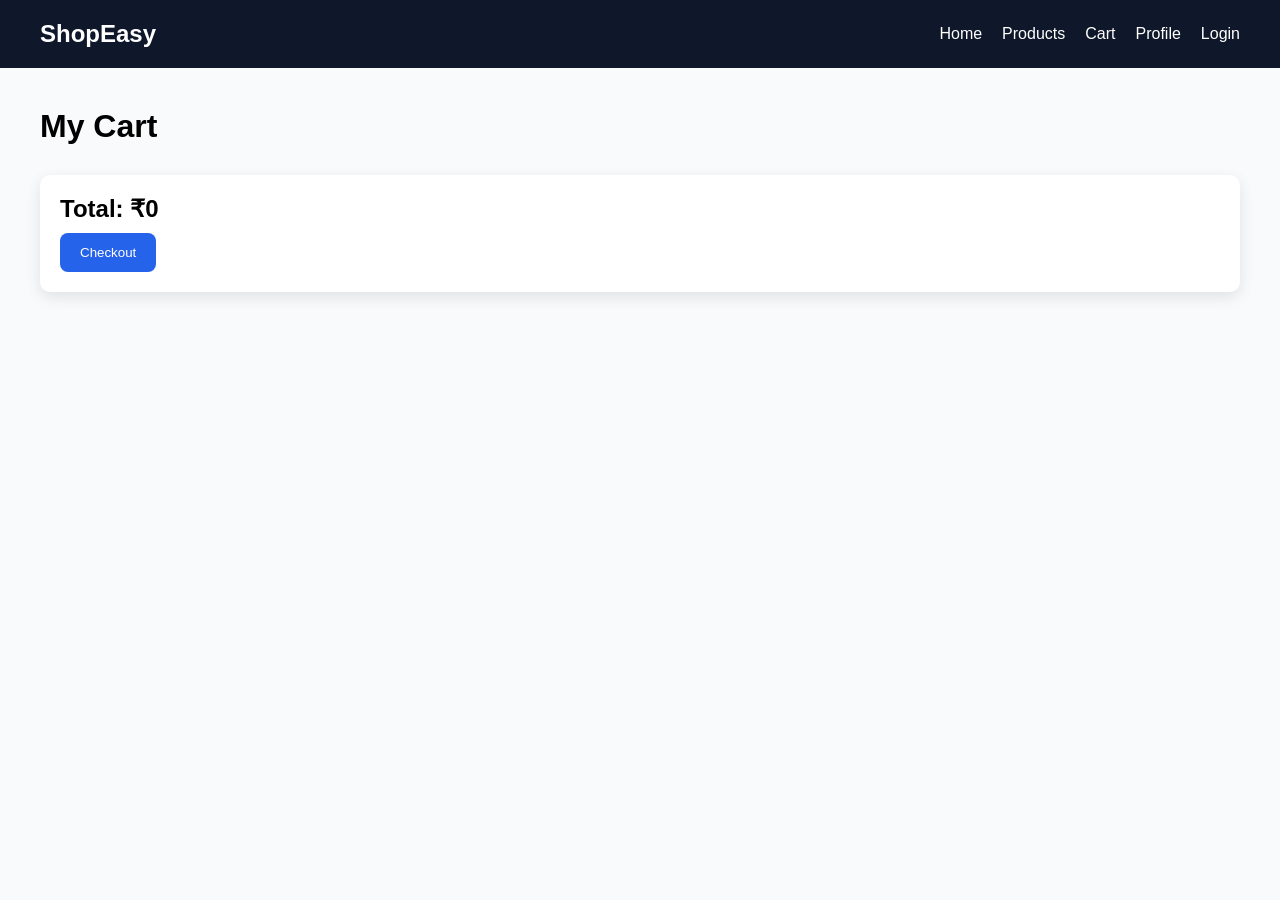
<file: cart.html>
<!DOCTYPE html>
<html lang="en">
<head>
<meta charset="UTF-8">
<meta name="viewport" content="width=device-width, initial-scale=1.0">
<title>Cart - ShopEasy</title>

<link rel="stylesheet" href="cart.css">
</head>

<body>

<nav>
    <h2>ShopEasy</h2>

    <ul>
    <li><a href="index.html">Home</a></li>
    <li><a href="products.html">Products</a></li>
    <li><a href="cart.html">Cart</a></li>
    <li><a href="profile.html">Profile</a></li>
    <li><a href="login.html">Login</a></li>
    </ul>
</nav>

<div class="container">

    <h1>My Cart</h1>

    <div id="cart-items"></div>

    <div class="total-box">

        <h2 id="total-price">
            Total: ₹0
        </h2>

        <button onclick="checkout()">
            Checkout
        </button>

    </div>

</div>

<script src="cart.js"></script>

</body>
</html>
</file>
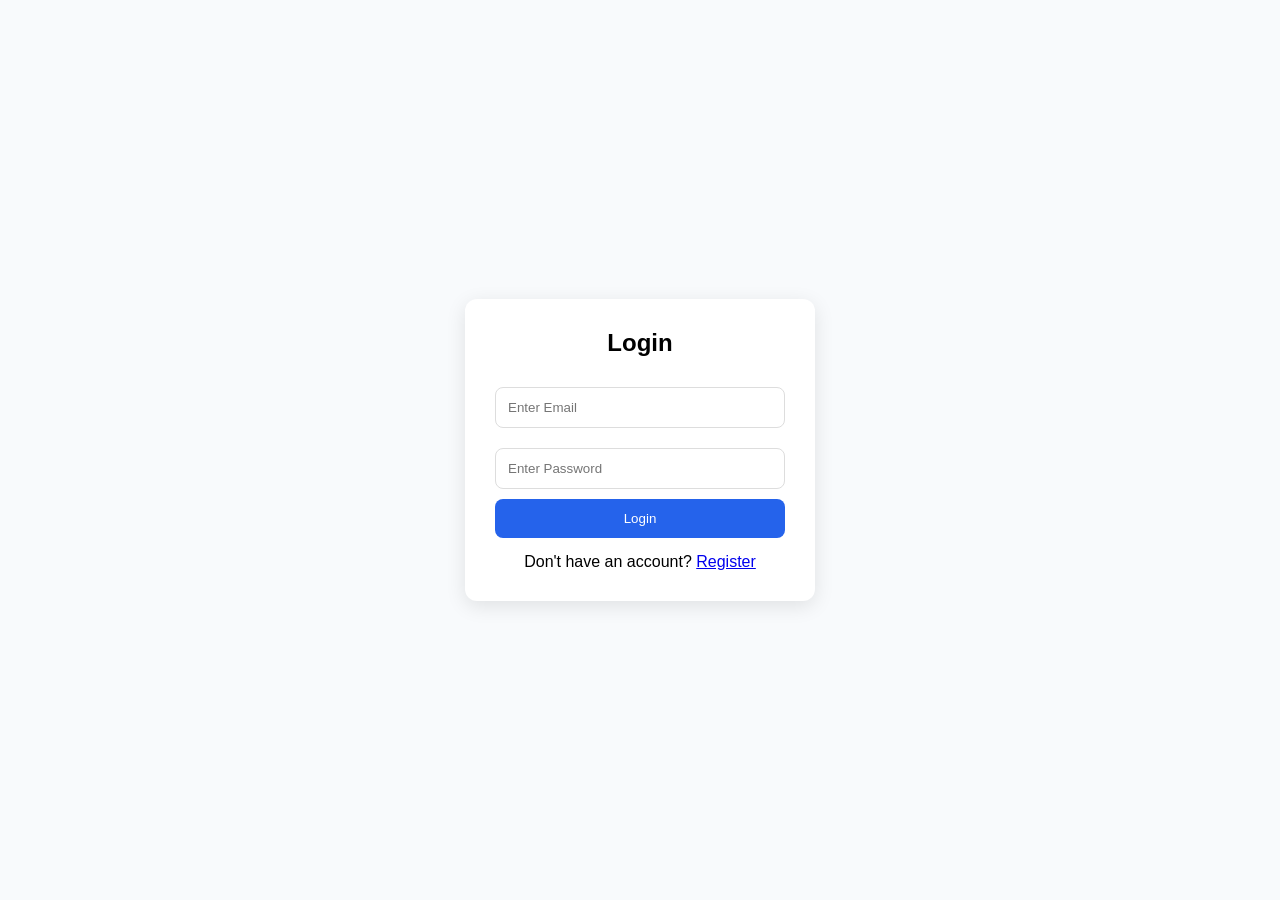
<file: login .html>
<!DOCTYPE html>
<html>
<head>
    <title>Login - ShopEasy</title>
    <link rel="stylesheet" href="auth.css">
</head>
<body>

<div class="container">

    <div class="login-box">

        <h2>Login</h2>

        <input type="email"
               id="email"
               placeholder="Enter Email">

        <input type="password"
               id="password"
               placeholder="Enter Password">

        <button onclick="login()">
            Login
        </button>

        <p>
            Don't have an account?

            <a href="register.html">
                Register
            </a>
        </p>

    </div>

</div>

<script src="auth.js"></script>

</body>
</html>
</file>
<file: cart.css>
*{
margin:0;
padding:0;
box-sizing:border-box;
font-family:Arial,sans-serif;
}

body{
background:#F8FAFC;
}

nav{
background:#0F172A;
padding:20px 40px;
display:flex;
justify-content:space-between;
align-items:center;
}

nav h2{
color:white;
}

nav ul{
display:flex;
gap:20px;
list-style:none;
}

nav a{
color:white;
text-decoration:none;
}

.container{
padding:40px;
}

.cart-item{
background:white;
padding:20px;
margin-bottom:15px;
border-radius:10px;
display:flex;
justify-content:space-between;
align-items:center;
box-shadow:0 5px 15px rgba(0,0,0,.1);
}

.remove-btn{
background:red;
color:white;
border:none;
padding:10px 15px;
border-radius:5px;
cursor:pointer;
}

.total-box{
margin-top:30px;
background:white;
padding:20px;
border-radius:10px;
box-shadow:0 5px 15px rgba(0,0,0,.1);
}

.total-box button{
margin-top:10px;
padding:12px 20px;
background:#2563EB;
color:white;
border:none;
border-radius:8px;
cursor:pointer;
}
</file>
<file: auth.css>
*{
margin:0;
padding:0;
box-sizing:border-box;
font-family:Arial,sans-serif;
}

body{
background:#F8FAFC;
height:100vh;

display:flex;
justify-content:center;
align-items:center;
}

.login-box{

width:350px;

background:white;

padding:30px;

border-radius:12px;

box-shadow:0 5px 20px rgba(0,0,0,.1);
}

.login-box h2{
text-align:center;
margin-bottom:20px;
}

input{

width:100%;

padding:12px;

margin:10px 0;

border:1px solid #ddd;

border-radius:8px;
}

button{

width:100%;

padding:12px;

background:#2563EB;

color:white;

border:none;

border-radius:8px;

cursor:pointer;
}

p{
margin-top:15px;
text-align:center;
}
</file>
